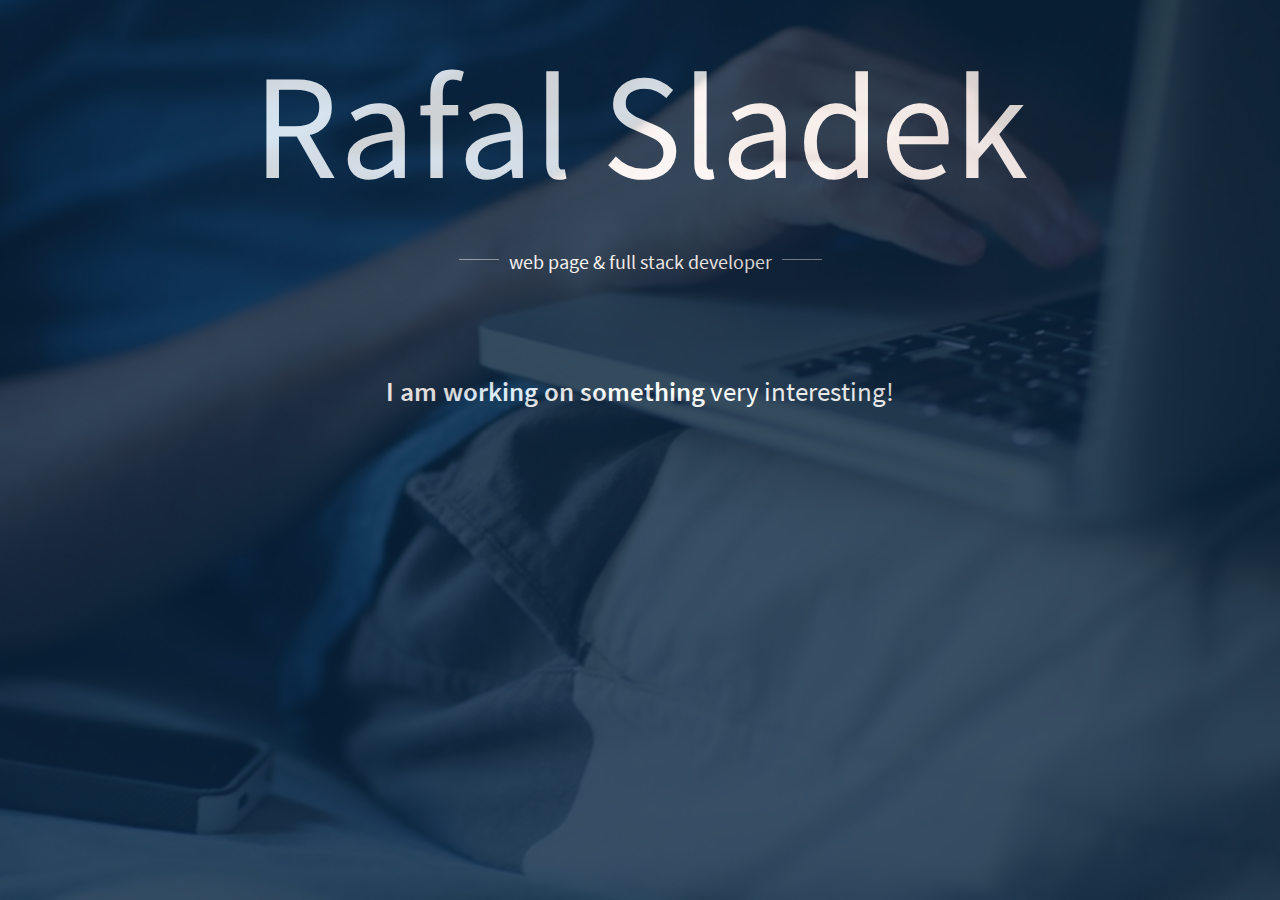
<file: index.html>
<!DOCTYPE html><html lang="en"><head><title>Rafal Sladek - Vater - Team lead - Full Stack Engineer</title><meta name="copyright" content="Rafal Sladek"><meta http-equiv="Content-Type" content="text/html; charset=utf-8"><meta name="viewport" content="width=device-width,initial-scale=1"><meta http-equiv="X-UA-Compatible" content="IE=Edge;chrome=1"><meta name="robots" content="index, follow"><link rel="alternate" hreflang="en" href="https://rafal-sladek.com"><link rel="alternate" hreflang="x-default" href="https://rafal-sladek.com" /><link rel="subresource" href="/style/cda7c087.sourcesanspro.css"><link rel="dns-prefetch" href="www.google-analytics.com"><style>
body,div,dl,dt,dd,ul,ol,li,h1,h2,h3,h4,h5,h6,pre,code,form,fieldset,legend,input,textarea,p,blockquote,th,td{margin:0;padding:0}table{border-collapse:collapse;border-spacing:0}fieldset,img{border:0}address,caption,dfn,th,var{font-style:normal;font-weight:400}li{list-style:none}caption,th{text-align:left}h1,h2,h3,h4,h5,h6{font-size:100%;font-weight:400}html{background:url(img/22f2abe6.bg_l.jpg) no-repeat center center fixed;background-size:cover}html,body{margin:0;padding:0;font-family:Source Sans Pro,sans-serif;color:#fff;height:100%}#transy{width:100%;height:100%;float:left;background:#08233e;opacity:.8;filter:alpha(opacity=80);position:absolute;z-index:-1}#wrapper{width:940px;margin:0 auto}.logo{width:100%;float:left;margin-top:30px;margin-bottom:100px}h1{text-align:center;font-size:150px}h2{text-align:center;font-size:20px;font-weight:100;margin-top:10px}h2 strong.one{width:40px;height:1px;background:#fff;position:absolute;margin-left:-50px;margin-top:10px;opacity:.5;filter:alpha(opacity=50)}h2 strong.two{width:40px;height:1px;background:#fff;position:absolute;margin-left:10px;opacity:.5;filter:alpha(opacity=50);margin-top:10px}.content{width:100%;float:left}.content p{text-align:center}.content a{text-align:center}p.big_text{font-size:27px;margin-bottom:10px}p.small_text{font-size:20px}.clear{clear:left;clear:both;margin:0;padding:0}@media(max-width:768px){html{background:url(img/321c22aa.bg_s.jpg) no-repeat center center fixed;background-size:cover}#wrapper{width:100%;margin:0 auto}.logo{width:100%;float:left;margin-top:30px;margin-bottom:100px}h1{text-align:center;font-size:24px}h2{text-align:center;font-size:20px;font-weight:100;margin-top:10px}h2 strong.one{width:40px;height:1px;background:#fff;position:absolute;margin-left:-50px;margin-top:10px;opacity:.5;filter:alpha(opacity=50)}h2 strong.two{width:40px;height:1px;background:#fff;position:absolute;margin-left:10px;opacity:.5;filter:alpha(opacity=50);margin-top:10px}.content{width:100%;float:left}.content p{text-align:center}.content a,.content img{display:block;margin:auto}p.big_text{font-size:20px;margin-bottom:5px}p.small_text{font-size:16px}}
</style><link rel="canonical" href="https://rafal-sladek.com"><script>
window.fetchUrl=function(a,b){var c=new XMLHttpRequest;c.open("GET",a,!0),c.onload=function(){c.status>=200&&c.status<400&&b(c.responseText)},c.send()},window.loadFont=function(a){function b(a){var b=document.createElement("style");b.rel="stylesheet",document.head.appendChild(b),b.textContent=a}try{localStorage[a]?b(localStorage[a]):window.fetchUrl(a,function(c){localStorage[a]=c,b(c)})}catch(c){}};
</script><script>loadFont('/style/cda7c087.sourcesanspro.css')</script><script type="application/ld+json">{
        "@context": "https://schema.org",
                "@type": "Person",
                "address": {
            "@type": "PostalAddress",
                    "addressLocality": "Munich",
                    "addressRegion": "BY",
                    "postalCode": "81375",
                    "streetAddress": "xxx"
        },
        "colleague": [
            "https://bdadam.com/",
            "https://matthias-kainer.de/"
        ],
                "email": "mailto:mail@rafal-sladek.com",
                "image": "https://s.gravatar.com/avatar/0e65518d48640393fd1a402cb6b037ad",
                "jobTitle": "Software Engineer",
                "name": "Rafal Sladek",
                "telephone": "+49 89 xxx xxx xxx",
                "url": "https://rafal-sladek.com"
    }</script></head><body><div id="transy"><div id="wrapper"><div class="logo"><h1>Rafal Sladek</h1><br><h2><strong class="one"></strong>web page & full stack developer<strong class="two"></strong></h2></div><div class="content"><p class="big_text"><strong>I am working on something</strong> very interesting!</p></div></div></div><script src="//www.google-analytics.com/analytics.js" async></script><script>
window.ga=window.ga||function(){(ga.q=ga.q||[]).push(arguments)};var tld=window.location.host.split(".")[2],ga_id="";ga_id="de"===tld?"UA-57020192-1":"pl"===tld?"UA-UA-57020192-2":"UA-57020192-3",ga.l=+new Date,ga("create",ga_id,{siteSpeedSampleRate:100,alwaysSendReferrer:!0}),ga("send","pageview","/"+tld+"/rafal-sladek/home");
</script></body></html>
</file>
<file: style/cda7c087.sourcesanspro.css>
@font-face{font-family:Source Sans Pro;src:local("Source Sans Pro"),url([data-uri]) format("woff");font-weight:400;font-style:normal}@font-face{font-family:Source Sans Pro;src:local("Source Sans Pro Semibold"),url([data-uri]) format("woff");font-weight:600;font-style:normal}
</file>
